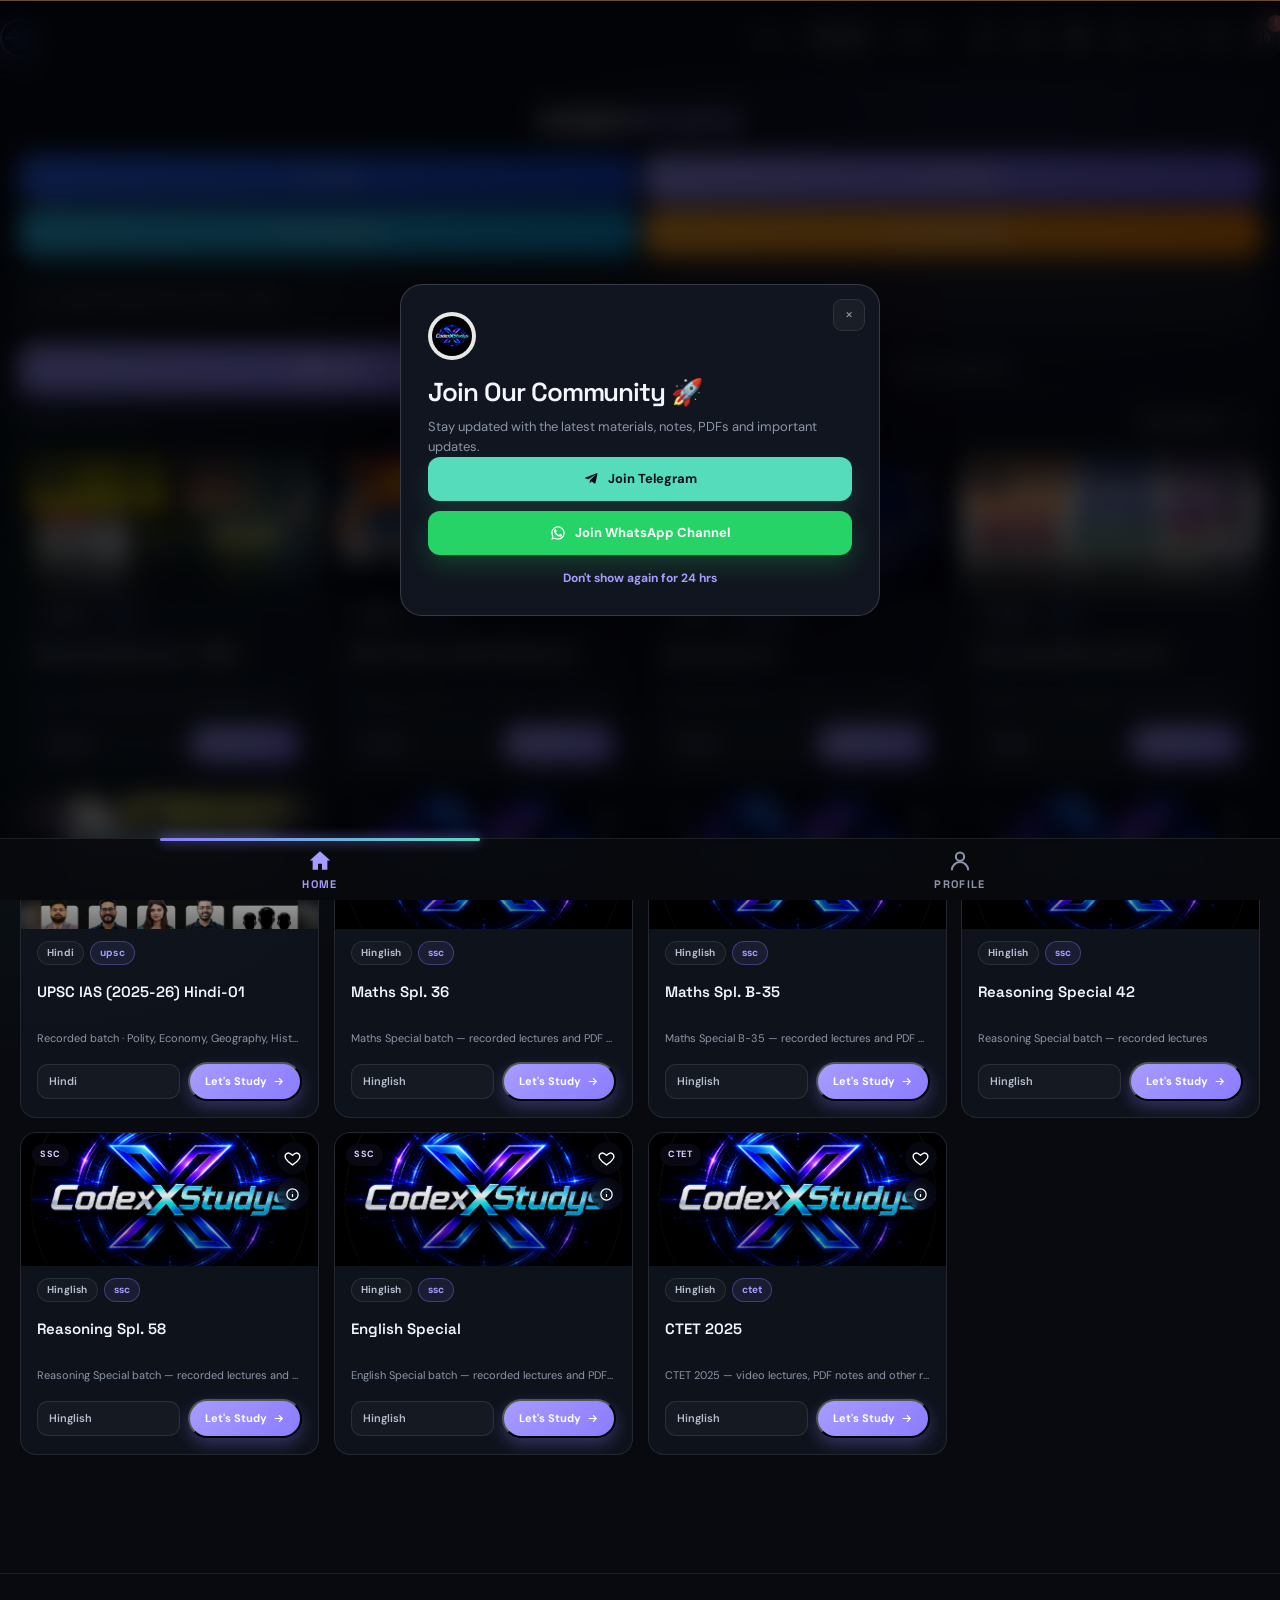
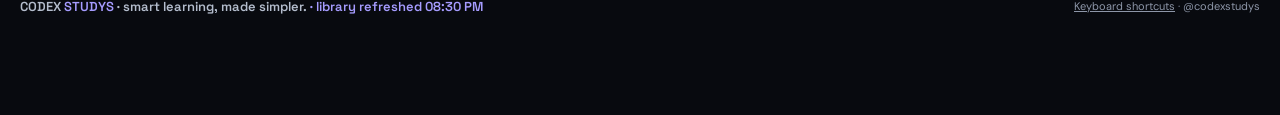
<file: index.html>
<!doctype html>
<html lang="en">
<head>
  <meta charset="utf-8">
  <meta name="viewport" content="width=device-width, initial-scale=1, maximum-scale=1, user-scalable=no">
  <meta name="theme-color" content="#090b10">
  <meta name="description" content="CODEX STUDYS is a smart learning platform for focused preparation, practice and progress.">
  <meta name="keywords" content="CODEX STUDYS, online learning, courses, notes, practice, exam preparation">
  <meta property="og:title" content="CODEX STUDYS — Smart Learning Platform">
  <meta property="og:description" content="Free SSC, Banking and UPSC batches with lectures and notes — all in one place.">
  <meta property="og:type" content="website">
  <meta property="og:image" content="https://files.catbox.moe/1phadr.png">
  <meta property="og:image:width" content="512">
  <meta property="og:image:height" content="512">
  <meta property="og:site_name" content="CODEX STUDYS">
  <meta name="twitter:card" content="summary_large_image">
  <meta name="twitter:title" content="CODEX STUDYS — Smart Learning Platform">
  <meta name="twitter:description" content="Free SSC, Banking and UPSC batches with lectures and notes — all in one place.">
  <meta name="twitter:image" content="https://files.catbox.moe/1phadr.png">
  <meta name="apple-mobile-web-app-capable" content="yes">
  <meta name="apple-mobile-web-app-status-bar-style" content="black-translucent">
  <meta name="apple-mobile-web-app-title" content="CODEX STUDYS">
  <link rel="icon" href="assets/mj-icon-192.png">
  <link rel="manifest" href="manifest.json">
  <link rel="apple-touch-icon" href="assets/mj-icon-192.png">
  <link rel="preconnect" href="https://fonts.googleapis.com">
  <link rel="preconnect" href="https://fonts.gstatic.com" crossorigin>
  <link href="https://fonts.googleapis.com/css2?family=DM+Sans:wght@400;500;600;700&family=Space+Grotesk:wght@400;500;600;700&display=swap" rel="stylesheet">
  <title>CODEX STUDYS — Smart Learning Platform</title>
  <script>try{if(sessionStorage.getItem("cx-loaded")==="1")document.documentElement.classList.add("skip-preloader");}catch(e){}</script>
<style>
    :root {
      --bg: #080a0f;
      --bg-raised: #0d1017;
      --panel: rgba(17, 21, 31, .82);
      --panel-solid: #11151f;
      --panel-soft: #151b27;
      --line: rgba(255, 255, 255, .09);
      --line-strong: rgba(255, 255, 255, .16);
      --text: #f4f6fb;
      --muted: #8d96a8;
      --muted-bright: #b4bdcd;
      --brand: #8b7cff;
      --brand-bright: #a69cff;
      --mint: #55ddbb;
      --orange: #ffb36b;
      --danger: #ff7585;
      --shadow: 0 24px 70px rgba(0, 0, 0, .32);
      --radius-lg: 24px;
      --radius-md: 16px;
      --radius-sm: 11px;
      --max: 1240px;
    }

    html[data-theme="light"] {
      --bg: #f4f5f9; --bg-raised: #ffffff; --panel: rgba(255,255,255,.86); --panel-solid: #ffffff; --panel-soft: #eef0f6;
      --line: rgba(20,22,35,.1); --line-strong: rgba(20,22,35,.18); --text: #14161f; --muted: #5b6072; --muted-bright: #383c4a;
      --brand: #6c5ce7; --brand-bright: #5b46e0; --mint: #12b899; --orange: #d9832a; --danger: #e0344f;
      --shadow: 0 24px 70px rgba(30,30,60,.14);
    }
    html[data-theme="sandalwood"] {
      --bg: #1c130c; --bg-raised: #241a10; --panel: rgba(43,31,20,.82); --panel-solid: #2b1f14; --panel-soft: #332417;
      --line: rgba(255,225,190,.1); --line-strong: rgba(255,225,190,.18); --text: #f6ead9; --muted: #b89a7c; --muted-bright: #d9c1a3;
      --brand: #cd8a4a; --brand-bright: #e6a75f; --mint: #b58a4f; --orange: #ff9d4d; --danger: #ff7c6b;
    }
    html[data-theme="forest-emerald"] {
      --bg: #06140f; --bg-raised: #0a1c15; --panel: rgba(12,32,24,.82); --panel-solid: #0e2318; --panel-soft: #122a1d;
      --line: rgba(180,255,220,.09); --line-strong: rgba(180,255,220,.17); --text: #eafff3; --muted: #83b39c; --muted-bright: #aed7c1;
      --brand: #2fbf7a; --brand-bright: #3fdd91; --mint: #55ddbb; --orange: #ffb36b; --danger: #ff7585;
    }
    html[data-theme="ocean-deep"] {
      --bg: #050e17; --bg-raised: #081521; --panel: rgba(11,26,40,.82); --panel-solid: #0c1e2e; --panel-soft: #102636;
      --line: rgba(170,225,255,.09); --line-strong: rgba(170,225,255,.17); --text: #eaf6ff; --muted: #7ea3bd; --muted-bright: #a9cbe0;
      --brand: #2196e0; --brand-bright: #4db4ff; --mint: #2fd3c7; --orange: #ffb36b; --danger: #ff7585;
    }
    html[data-theme="sakura-blossom"] {
      --bg: #fff3f6; --bg-raised: #ffffff; --panel: rgba(255,255,255,.88); --panel-solid: #ffffff; --panel-soft: #ffe4ec;
      --line: rgba(180,40,80,.1); --line-strong: rgba(180,40,80,.18); --text: #3c1420; --muted: #a26478; --muted-bright: #7a3a4c;
      --brand: #ec6f96; --brand-bright: #e14f7e; --mint: #16b39a; --orange: #e08a3c; --danger: #d9314f;
    }
    html[data-theme="dracula-midnight"] {
      --bg: #14121f; --bg-raised: #1b1830; --panel: rgba(38,33,64,.82); --panel-solid: #241f3d; --panel-soft: #2b2549;
      --line: rgba(220,200,255,.09); --line-strong: rgba(220,200,255,.17); --text: #f3ecff; --muted: #a08fc9; --muted-bright: #c6b7ea;
      --brand: #bd93f9; --brand-bright: #d6acff; --mint: #50fa7b; --orange: #ffb86c; --danger: #ff5555;
    }
    html[data-theme="lavender-mist"] {
      --bg: #f5f2fc; --bg-raised: #ffffff; --panel: rgba(255,255,255,.88); --panel-solid: #ffffff; --panel-soft: #ece5fb;
      --line: rgba(80,50,140,.1); --line-strong: rgba(80,50,140,.18); --text: #2c2140; --muted: #7a6a9c; --muted-bright: #4d3d70;
      --brand: #9b7be0; --brand-bright: #855fdb; --mint: #16b39a; --orange: #d9832a; --danger: #d9314f;
    }
    html[data-theme="cyberpunk-neon"] {
      --bg: #05020a; --bg-raised: #0a0512; --panel: rgba(20,8,32,.85); --panel-solid: #150a22; --panel-soft: #1c0e2c;
      --line: rgba(255,60,220,.16); --line-strong: rgba(255,60,220,.3); --text: #f2e9ff; --muted: #b48ad9; --muted-bright: #e2b8ff;
      --brand: #ff2ec4; --brand-bright: #ff5be0; --mint: #2af5ff; --orange: #ffb36b; --danger: #ff3860;
    }

    * { box-sizing: border-box; }
    html { scroll-behavior: smooth; }
    body {
      margin: 0;
      min-width: 320px;
      background:
        radial-gradient(circle at 78% 3%, rgba(139, 124, 255, .12), transparent 30rem),
        radial-gradient(circle at 4% 38%, rgba(85, 221, 187, .06), transparent 26rem),
        var(--bg);
      color: var(--text);
      font: 15px/1.55 "DM Sans", sans-serif;
      -webkit-font-smoothing: antialiased;
      transition: background-color .35s ease, color .35s ease;
    }
    ::selection { background: rgba(139,124,255,.35); color: var(--text); }
    ::-webkit-scrollbar { width: 8px; height: 8px; }
    ::-webkit-scrollbar-track { background: transparent; }
    ::-webkit-scrollbar-thumb { background: var(--line-strong); border-radius: 999px; }
    ::-webkit-scrollbar-thumb:hover { background: var(--brand-bright); }
    * { scrollbar-width: thin; scrollbar-color: var(--line-strong) transparent; }
    body.modal-open { overflow: hidden; }
    button, input { font: inherit; }
    button { color: inherit; }
    a { color: inherit; text-decoration: none; }
    img { max-width: 100%; display: block; }

    .shell { width: min(calc(100% - 40px), var(--max)); margin: 0 auto; }
    .topbar {
      position: sticky; top: 0; z-index: 30; height: 76px;
      display: flex; align-items: center;
      border-bottom: 1px solid var(--line);
      background: rgba(8, 10, 15, .76); background: color-mix(in srgb, var(--bg) 84%, transparent); backdrop-filter: blur(18px);
    }
    .nav-row { display: flex; justify-content: space-between; align-items: center; gap: 24px; width: 100%; }
    .brand { display: inline-flex; align-items: center; gap: 11px; font-family: "Space Grotesk", sans-serif; font-weight: 700; letter-spacing: -.03em; }
    .brand-mark {
      width: 38px; height: 38px; display: grid; place-items: center; border-radius: 50%;
      overflow: hidden; box-shadow: 0 8px 22px rgba(139,124,255,.27); border: 2px solid rgba(166,156,255,.5);
    }
    .brand-mark img { width: 100%; height: 100%; object-fit: cover; }
    .brand-copy { font-size: 17px; }
    body { padding-bottom: calc(66px + env(safe-area-inset-bottom, 0px)); }
    .back-to-top { bottom: 82px !important; }
    .site-title { margin: 0 0 18px; text-align: center; font-family: "Space Grotesk", sans-serif; font-size: 28px; font-weight: 700; letter-spacing: .04em; line-height: 1.1; }
    .site-title span { color: var(--brand-bright); }
    html, body { touch-action: pan-x pan-y; -webkit-text-size-adjust: 100%; text-size-adjust: 100%; }
    .brand-copy span { color: var(--brand-bright); }
    .nav-links { display: flex; align-items: center; gap: 4px; margin-left: auto; }
    .nav-link {
      padding: 8px 12px; border-radius: 9px; color: var(--muted-bright); font-size: 13px;
      transition: .2s ease;
    }
    .nav-link:hover, .nav-link.active { color: var(--text); background: rgba(255,255,255,.07); }
    .nav-actions { display: flex; align-items: center; gap: 8px; }
    .icon-btn, .menu-btn {
      position: relative; width: 38px; height: 38px; display: grid; place-items: center; padding: 0;
      border: 1px solid var(--line); border-radius: 11px; background: rgba(255,255,255,.035);
      cursor: pointer; transition: .2s ease;
    }
    .icon-badge { position: absolute; top: -5px; right: -5px; min-width: 17px; height: 17px; padding: 0 4px; display: grid; place-items: center; border-radius: 999px; background: var(--danger); color: #fff; font-size: 10px; font-weight: 800; line-height: 1; }
    #refreshBtn.spinning svg { animation: spin .8s linear infinite; }
    .icon-btn:hover, .menu-btn:hover { border-color: var(--line-strong); background: rgba(255,255,255,.09); transform: translateY(-1px); }
    .icon-btn:active, .menu-btn:active { transform: scale(.92); transition-duration: .1s; }
    .icon-btn svg, .menu-btn svg { width: 17px; height: 17px; }
    .menu-btn { display: none; }

    .btn {
      display: inline-flex; justify-content: center; align-items: center; gap: 9px;
      min-height: 44px; padding: 0 18px; border-radius: 12px; border: 1px solid transparent;
      font-weight: 700; font-size: 13px; cursor: pointer; transition: transform .2s, box-shadow .2s, background .2s;
    }
    .btn:hover { transform: translateY(-2px); }
    .btn:active { transform: translateY(0) scale(.96); transition-duration: .1s; }
    .btn-primary { color: #fff; background: linear-gradient(135deg, #9487ff, #6c5bed); box-shadow: 0 10px 24px rgba(109, 91, 237, .24); }
    .btn-primary:hover { box-shadow: 0 14px 30px rgba(109, 91, 237, .36); }
    .btn-quiet { color: var(--muted-bright); background: rgba(255,255,255,.045); border-color: var(--line); }
    .btn-quiet:hover { color: var(--text); background: rgba(255,255,255,.09); }
    .btn-telegram { color: #061017; background: var(--mint); box-shadow: 0 10px 24px rgba(85,221,187,.14); }
    .btn-telegram:hover { box-shadow: 0 14px 30px rgba(85,221,187,.22); }
    .btn-whatsapp { color: #fff; background: #25d366; box-shadow: 0 10px 24px rgba(37,211,102,.22); }
    .btn-whatsapp:hover { box-shadow: 0 14px 30px rgba(37,211,102,.32); }
    .btn svg { width: 16px; height: 16px; }

    .hero { padding: 76px 0 56px; position: relative; overflow: hidden; }
    .hero-grid { display: grid; grid-template-columns: minmax(0, 1.12fr) minmax(350px, .88fr); gap: 50px; align-items: center; }
    .eyebrow { display: inline-flex; align-items: center; gap: 8px; color: var(--brand-bright); font-size: 11px; font-weight: 700; letter-spacing: .13em; text-transform: uppercase; }
    .eyebrow::before { content: ""; width: 22px; height: 1px; background: var(--brand); }
    h1, h2, h3, p { margin: 0; }
    .hero h1 { max-width: 700px; margin: 17px 0 18px; font: 700 clamp(42px, 6vw, 80px)/.99 "Space Grotesk", sans-serif; letter-spacing: -.065em; }
    .hero h1 em { color: var(--brand-bright); font-style: normal; }
    .hero-copy { max-width: 520px; color: var(--muted); font-size: 17px; }
    .hero-actions { display: flex; flex-wrap: wrap; gap: 11px; margin-top: 29px; }
    .hero-note { display: flex; align-items: center; gap: 9px; margin-top: 24px; color: var(--muted); font-size: 12px; }
    .live-dot { width: 7px; height: 7px; border-radius: 50%; background: var(--mint); box-shadow: 0 0 0 5px rgba(85,221,187,.1); }
    .hero-visual { position: relative; min-height: 335px; }
    .orb { position: absolute; inset: 27px 5% auto auto; width: 245px; height: 245px; border-radius: 50%; background: radial-gradient(circle at 35% 30%, rgba(166,156,255,.8), rgba(112,96,237,.14) 46%, transparent 70%); filter: blur(1px); }
    .study-window {
      position: absolute; inset: 21px 0 0 auto; width: min(100%, 435px); padding: 20px;
      border: 1px solid var(--line-strong); border-radius: 25px; background: linear-gradient(145deg, rgba(26,31,45,.9), rgba(12,15,23,.82));
      box-shadow: var(--shadow); transform: rotate(2.5deg);
    }
    .window-head { display: flex; justify-content: space-between; align-items: center; padding-bottom: 18px; border-bottom: 1px solid var(--line); }
    .window-title { color: var(--muted-bright); font: 600 12px "Space Grotesk", sans-serif; }
    .window-dots { display: flex; gap: 5px; }
    .window-dots i { width: 6px; height: 6px; border-radius: 50%; background: #687286; }
    .focus-card { display: flex; gap: 14px; align-items: center; padding: 19px 0; }
    .focus-icon { width: 49px; height: 49px; display: grid; place-items: center; border-radius: 14px; color: #0c1012; background: var(--mint); font: 700 20px "Space Grotesk"; }
    .focus-card strong { display: block; font: 600 17px "Space Grotesk"; }
    .focus-card span { color: var(--muted); font-size: 11px; }
    .progress-label { display: flex; justify-content: space-between; color: var(--muted); font-size: 11px; }
    .progress-label b { color: var(--text); }
    .progress { height: 7px; margin: 9px 0 21px; overflow: hidden; border-radius: 999px; background: rgba(255,255,255,.08); }
    .progress i { display: block; height: 100%; border-radius: inherit; background: linear-gradient(90deg, var(--brand), var(--mint)); }
    .mini-list { display: grid; gap: 8px; }
    .mini-item { display: flex; justify-content: space-between; align-items: center; padding: 11px 12px; border-radius: 11px; background: rgba(255,255,255,.045); color: var(--muted-bright); font-size: 11px; }
    .mini-item b { color: var(--mint); font-size: 10px; }

    .stats { display: grid; grid-template-columns: repeat(4, 1fr); gap: 12px; padding: 18px; border: 1px solid var(--line); border-radius: 18px; background: rgba(255,255,255,.027); }
    .stat { padding: 8px 16px; border-right: 1px solid var(--line); }
    .stat:last-child { border: 0; }
    .stat-value { display: block; color: var(--text); font: 700 25px "Space Grotesk"; letter-spacing: -.04em; }
    .stat-label { display: block; margin-top: 2px; color: var(--muted); font-size: 11px; }

    .section { padding: 82px 0 10px; scroll-margin-top: 80px; }
    .section-head { display: flex; align-items: end; justify-content: space-between; gap: 20px; margin-bottom: 25px; }
    .section-kicker { color: var(--brand-bright); font-size: 11px; font-weight: 700; letter-spacing: .13em; text-transform: uppercase; }
    .section h2 { margin-top: 7px; font: 600 clamp(26px, 3vw, 36px)/1.1 "Space Grotesk"; letter-spacing: -.045em; }
    .section-subtitle { max-width: 450px; margin-top: 8px; color: var(--muted); font-size: 13px; }
    .text-link { display: inline-flex; align-items: center; gap: 7px; color: var(--brand-bright); font-size: 12px; font-weight: 700; white-space: nowrap; }
    .text-link:hover { color: var(--text); }
    .text-link svg { width: 14px; }
    .filter-row { display: flex; flex-wrap: wrap; gap: 8px; margin-bottom: 22px; }
    .filter { padding: 8px 13px; border: 1px solid var(--line); border-radius: 999px; color: var(--muted); background: transparent; cursor: pointer; font-size: 12px; transition: .2s; }
    .filter:hover, .filter.active { color: var(--text); border-color: rgba(166,156,255,.6); background: rgba(139,124,255,.13); }
    .filter:active { transform: scale(.95); }
    .filter-primary { flex: 1; min-width: 140px; padding: 14px 16px; border-radius: 13px; font-size: 13px; font-weight: 700; text-align: center; border-color: var(--line-strong); }
    .filter-primary.active { color: #fff; border-color: transparent; background: linear-gradient(140deg, var(--brand-bright), var(--brand)); box-shadow: 0 10px 22px rgba(139,124,255,.28); }

    .course-grid { display: grid; grid-template-columns: repeat(4, minmax(0, 1fr)); gap: 15px; }
    .course-grid.list-view { grid-template-columns: 1fr; gap: 10px; }
    .course-grid.list-view .course-card { display: grid; grid-template-columns: 116px 1fr; }
    .course-grid.list-view .course-thumb { height: 100%; min-height: 100px; }
    .course-grid.list-view .course-chips { grid-column: 2; }
    .course-grid.list-view .course-body { padding: 12px 14px; }
    .course-grid.list-view .course-description { display: none; }
    .course-grid.list-view .course-title { -webkit-line-clamp: 2; }
    .course-card { animation: card-in .38s cubic-bezier(.16,1,.3,1) both; }
    .course-card:nth-child(1) { animation-delay: .02s; } .course-card:nth-child(2) { animation-delay: .05s; }
    .course-card:nth-child(3) { animation-delay: .08s; } .course-card:nth-child(4) { animation-delay: .11s; }
    .course-card:nth-child(5) { animation-delay: .14s; } .course-card:nth-child(6) { animation-delay: .17s; }
    .course-card:nth-child(7) { animation-delay: .2s; } .course-card:nth-child(8) { animation-delay: .23s; }
    @keyframes card-in { from { opacity: 0; transform: translateY(14px) scale(.97); } to { opacity: 1; transform: none; } }
    @keyframes heart-pop { 0% { transform: scale(1); } 35% { transform: scale(1.35); } 60% { transform: scale(.9); } 100% { transform: scale(1); } }
    .fav-btn.pop svg { animation: heart-pop .45s cubic-bezier(.34,1.56,.64,1); }
    .sr-only { position: absolute; width: 1px; height: 1px; padding: 0; margin: -1px; overflow: hidden; clip: rect(0,0,0,0); white-space: nowrap; border: 0; }
    @media (prefers-reduced-motion: reduce), html[data-reduced-motion="true"] {
      *, *::before, *::after { animation-duration: .001ms !important; animation-iteration-count: 1 !important; transition-duration: .001ms !important; scroll-behavior: auto !important; }
    }
    html[data-contrast="high"] {
      --line: rgba(255,255,255,.35); --line-strong: rgba(255,255,255,.55); --muted: #c7cddb;
    }
    html[data-contrast="high"] .course-card, html[data-contrast="high"] .modal, html[data-contrast="high"] .filter, html[data-contrast="high"] .chip {
      border-width: 2px;
    }
    .course-card { min-width: 0; overflow: hidden; border: 1px solid var(--line); border-radius: var(--radius-md); background: var(--panel); transition: transform .3s cubic-bezier(.16,1,.3,1), border-color .3s, box-shadow .3s; cursor: pointer; }
    .course-card:hover { transform: translateY(-6px); border-color: rgba(166,156,255,.42); box-shadow: 0 20px 40px rgba(0,0,0,.25); }
    .course-card:active { transform: translateY(-2px) scale(.99); transition-duration: .1s; }
    .course-card:focus-visible { outline: 2px solid var(--brand-bright); outline-offset: 2px; }
    .course-thumb { position: relative; height: 133px; overflow: hidden; background: linear-gradient(135deg, #28234b, #152b31); }
    .course-thumb::after { content: ""; position: absolute; inset: 0; background: linear-gradient(180deg, transparent 35%, rgba(0,0,0,.57)); pointer-events: none; }
    .course-thumb img { width: 100%; height: 100%; object-fit: cover; opacity: 0; transition: opacity .4s ease, transform .35s cubic-bezier(.16,1,.3,1); }
    .course-thumb img.loaded { opacity: 1; }
    .course-card:hover .course-thumb img { transform: scale(1.07); }
    .thumb-fallback { position: absolute; inset: 0; display: grid; place-items: center; color: rgba(255,255,255,.74); font: 700 40px "Space Grotesk"; letter-spacing: -.1em; }
    .thumb-shimmer { background: linear-gradient(110deg, rgba(255,255,255,.04) 30%, rgba(255,255,255,.1) 45%, rgba(255,255,255,.04) 60%); background-size: 200% 100%; animation: thumbShimmer 1.6s linear infinite; }
    @keyframes thumbShimmer { to { background-position: -200% 0; } }
    .course-tag { position: absolute; z-index: 1; top: 11px; left: 11px; padding: 4px 8px; border-radius: 999px; color: #d8d3ff; background: rgba(13, 12, 28, .7); font-size: 9px; font-weight: 700; letter-spacing: .08em; text-transform: uppercase; backdrop-filter: blur(8px); }
    .course-tag-new { top: auto; bottom: 11px; left: 11px; color: #1c1206; background: linear-gradient(140deg, #ffd76a, #ff9f43); }
    .course-chips { display: flex; flex-wrap: wrap; gap: 6px; padding: 12px 16px 0; }
    .chip { padding: 3px 9px; border-radius: 999px; border: 1px solid var(--line); color: var(--muted-bright); background: rgba(255,255,255,.03); font-size: 10px; font-weight: 700; letter-spacing: .02em; transition: transform .2s ease; }
    .course-card:hover .chip-accent { transform: translateY(-1px); }
    .chip-accent { color: var(--brand-bright); border-color: rgba(139,124,255,.35); background: rgba(139,124,255,.1); }
    .fav-btn { position: absolute; z-index: 1; top: 9px; right: 9px; width: 32px; height: 32px; display: grid; place-items: center; border: 0; border-radius: 50%; color: #fff; background: rgba(13,12,28,.55); backdrop-filter: blur(8px); cursor: pointer; transition: .2s ease; }
    .fav-btn:hover { background: rgba(13,12,28,.8); transform: scale(1.08); }
    .fav-btn:active { transform: scale(.9); transition-duration: .1s; }
    .fav-btn svg { width: 17px; height: 17px; }
    .fav-btn.active { color: #ff5d7a; background: rgba(13,12,28,.75); }
    .course-body { padding: 16px; }
    .course-title { display: -webkit-box; overflow: hidden; min-height: 42px; color: var(--text); font: 600 15px/1.4 "Space Grotesk"; -webkit-line-clamp: 2; -webkit-box-orient: vertical; }
    .course-description { overflow: hidden; margin-top: 7px; color: var(--muted); font-size: 11px; text-overflow: ellipsis; white-space: nowrap; }
    .course-meta { display: flex; align-items: center; justify-content: space-between; gap: 8px; margin-top: 15px; color: var(--muted); font-size: 10px; }
    .course-meta span { flex: 1; overflow: hidden; padding: 8px 11px; border: 1px solid var(--line); border-radius: 11px; background: rgba(255,255,255,.03); color: var(--muted-bright); font-size: 11px; font-weight: 600; text-overflow: ellipsis; white-space: nowrap; }
    .course-cta { display: flex; align-items: center; gap: 5px; padding: 9px 15px; border-radius: 999px; color: #fff; background: linear-gradient(135deg, var(--brand-bright), var(--brand)); font-size: 11px; font-weight: 700; box-shadow: 0 6px 16px rgba(139,124,255,.3); flex-shrink: 0; }
    .course-cta svg { transition: transform .25s cubic-bezier(.34,1.56,.64,1); }
    .course-card:hover .course-cta { box-shadow: 0 8px 20px rgba(139,124,255,.42); }
    .course-card:hover .course-cta svg { transform: translateX(3px); }
    .course-cta svg { width: 13px; }
    .empty { grid-column: 1/-1; padding: 45px; border: 1px dashed var(--line-strong); border-radius: var(--radius-md); color: var(--muted); text-align: center; }
    .results-note-row { display: flex; align-items: center; justify-content: space-between; gap: 10px; margin: -9px 0 19px; flex-wrap: wrap; }
    .results-note { margin: 0; color: var(--muted); font-size: 11px; }
    .sort-select { padding: 7px 10px; border: 1px solid var(--line); border-radius: 9px; background: rgba(255,255,255,.03); color: var(--muted-bright); font-size: 11px; font-weight: 600; cursor: pointer; }
    .sort-select:focus { outline: none; border-color: var(--brand-bright); }
    .clear-filters-btn { padding: 6px 10px; border: 1px solid rgba(255,117,133,.35); border-radius: 9px; background: rgba(255,117,133,.1); color: var(--danger); font-size: 11px; font-weight: 700; cursor: pointer; }
    .copy-link-btn { border-color: var(--line-strong); background: rgba(255,255,255,.03); color: var(--muted-bright); }
    .copy-link-btn:hover { color: var(--text); border-color: var(--brand-bright); }
    .view-toggle { display: flex; gap: 3px; padding: 3px; border: 1px solid var(--line); border-radius: 10px; background: rgba(255,255,255,.03); }
    .view-toggle-btn { width: 28px; height: 26px; display: grid; place-items: center; border: 0; border-radius: 7px; background: transparent; color: var(--muted); cursor: pointer; }
    .view-toggle-btn.active { color: #fff; background: var(--brand); }
    .view-toggle-btn svg { width: 14px; height: 14px; }

    .feature-grid { display: grid; grid-template-columns: repeat(3, 1fr); gap: 15px; }
    .feature-card { position: relative; min-height: 192px; padding: 22px; overflow: hidden; border: 1px solid var(--line); border-radius: var(--radius-md); background: linear-gradient(145deg, rgba(20,26,38,.95), rgba(12,15,22,.9)); }
    .feature-card::after { content: ""; position: absolute; width: 130px; height: 130px; right: -50px; bottom: -55px; border-radius: 50%; background: rgba(139,124,255,.12); }
    .feature-icon { width: 40px; height: 40px; display: grid; place-items: center; margin-bottom: 22px; border-radius: 12px; color: var(--brand-bright); background: rgba(139,124,255,.13); }
    .feature-icon svg { width: 19px; }
    .feature-card h3 { font: 600 17px "Space Grotesk"; }
    .feature-card p { margin-top: 7px; color: var(--muted); font-size: 12px; }

    .telegram-banner { display: flex; justify-content: space-between; align-items: center; gap: 25px; margin-top: 82px; padding: 24px 28px; overflow: hidden; border: 1px solid rgba(85,221,187,.22); border-radius: 20px; background: linear-gradient(100deg, rgba(32,81,78,.32), rgba(17,27,37,.8)); }
    .telegram-copy { display: flex; align-items: center; gap: 15px; }
    .telegram-logo { width: 48px; height: 48px; padding: 4px; border-radius: 50%; background: rgba(255,255,255,.9); object-fit: cover; }
    .telegram-copy h3 { font: 600 18px "Space Grotesk"; }
    .telegram-copy p { margin-top: 3px; color: var(--muted); font-size: 12px; }

    footer { margin-top: 86px; padding: 24px 0 34px; border-top: 1px solid var(--line); color: var(--muted); font-size: 11px; }
    .footer-row { display: flex; justify-content: space-between; gap: 18px; }
    .footer-brand { color: var(--muted-bright); font: 600 13px "Space Grotesk"; }
    .footer-brand span { color: var(--brand-bright); }

    .overlay { position: fixed; z-index: 60; inset: 0; display: none; align-items: center; justify-content: center; padding: 20px; background: rgba(1,2,5,.74); backdrop-filter: blur(12px); }
    .overlay.visible { display: flex; animation: fade-in .2s ease; }
    .modal { position: relative; width: min(100%, 480px); max-height: 88vh; overflow-y: auto; padding: 27px; border: 1px solid var(--line-strong); border-radius: 22px; background: var(--panel-solid); box-shadow: var(--shadow); animation: modal-in .27s ease; color: var(--text); }
    .close-btn { position: absolute; top: 14px; right: 14px; width: 32px; height: 32px; border: 1px solid var(--line); border-radius: 9px; color: var(--muted); background: rgba(255,255,255,.04); cursor: pointer; }
    .close-btn:hover { color: var(--text); background: rgba(255,255,255,.1); }
    .modal h2 { margin: 15px 0 8px; font: 600 26px "Space Grotesk"; letter-spacing: -.04em; }
    .modal p { color: var(--muted); font-size: 13px; }
    .modal-list { display: grid; gap: 10px; margin: 20px 0 24px; padding: 0; list-style: none; color: var(--muted-bright); font-size: 12px; }
    .ios-install-steps { display: grid; gap: 10px; margin: 18px 0 0; padding-left: 20px; color: var(--muted-bright); font-size: 13px; }
    .ios-install-steps li { padding-left: 4px; }
    .ios-install-steps strong { color: var(--text); }
    .ios-install-steps svg { width: 15px; height: 15px; vertical-align: -3px; margin: 0 1px; }
    .modal-list li { display: flex; align-items: center; gap: 9px; }
    .modal-list li::before { content: "✓"; display: grid; place-items: center; width: 18px; height: 18px; border-radius: 50%; color: #0d2623; background: var(--mint); font-weight: 800; }
    .modal-actions { display: flex; flex-direction: column; gap: 10px; }
    .modal-actions .btn { flex: 1; width: 100%; }
    .search-modal { width: min(100%, 620px); padding: 18px; }
    .theme-modal { width: min(100%, 560px); }
    .theme-grid { display: grid; grid-template-columns: repeat(2, minmax(0, 1fr)); gap: 10px; margin-top: 18px; }
    .theme-option { position: relative; display: flex; flex-direction: column; align-items: flex-start; gap: 10px; padding: 14px; border: 1px solid var(--line); border-radius: 14px; background: rgba(255,255,255,.03); color: var(--text); font-size: 13px; font-weight: 600; cursor: pointer; transition: .2s ease; text-align: left; }
    .theme-option:hover { border-color: var(--line-strong); background: rgba(255,255,255,.06); transform: translateY(-1px); }
    .theme-option:active { transform: scale(.97); transition-duration: .1s; }
    .theme-option.active { border-color: var(--brand-bright); background: rgba(139,124,255,.1); }
    .theme-option.active::after { content: "✓"; position: absolute; top: 10px; right: 10px; width: 20px; height: 20px; display: grid; place-items: center; border-radius: 50%; background: var(--brand-bright); color: #fff; font-size: 11px; font-weight: 800; }
    .theme-swatch { width: 42px; height: 42px; display: grid; place-items: center; border-radius: 12px; font-size: 19px; }
    #fxCanvas { position: fixed; inset: 0; z-index: -1; pointer-events: none; }
    .effects-modal { width: min(100%, 560px); }
    .effects-grid { display: grid; grid-template-columns: repeat(2, minmax(0, 1fr)); gap: 10px; margin: 16px 0 4px; }
    .effect-option { position: relative; display: flex; align-items: center; gap: 10px; padding: 12px 14px; border: 1px solid var(--line); border-radius: 14px; background: rgba(255,255,255,.03); color: var(--text); font-size: 13px; font-weight: 600; cursor: pointer; transition: .2s ease; text-align: left; }
    .effect-option:hover { border-color: var(--line-strong); background: rgba(255,255,255,.06); transform: translateY(-1px); }
    .effect-option:active { transform: scale(.97); transition-duration: .1s; }
    .effect-option.active { border-color: var(--brand-bright); background: rgba(139,124,255,.1); }
    .effect-option.active::after { content: "✓"; position: absolute; top: 8px; right: 10px; width: 18px; height: 18px; display: grid; place-items: center; border-radius: 50%; background: var(--brand-bright); color: #fff; font-size: 10px; font-weight: 800; }
    .effect-emoji { font-size: 19px; line-height: 1; }
    .intensity-block { margin-top: 18px; padding-top: 16px; border-top: 1px solid var(--line); }
    .intensity-block > span { display: block; margin-bottom: 10px; font-size: 13px; font-weight: 600; color: var(--text); }
    .intensity-row input[type="range"] { width: 100%; accent-color: var(--brand); }
    .intensity-labels { display: flex; justify-content: space-between; margin-top: 4px; font-size: 11px; color: var(--muted); }
    .net-stats { display: grid; gap: 9px; margin-top: 16px; }
    .net-status-dot { display: inline-block; width: 8px; height: 8px; border-radius: 50%; background: var(--mint); margin-right: 6px; box-shadow: 0 0 0 3px rgba(85,221,187,.18); }
    .net-status-dot.offline { background: var(--danger); box-shadow: 0 0 0 3px rgba(255,117,133,.18); }
    .prefs-section { margin-top: 20px; padding-top: 18px; border-top: 1px solid var(--line); }
    .prefs-row { display: flex; align-items: center; justify-content: space-between; padding: 9px 0; font-size: 13px; font-weight: 600; color: var(--text); }
    .pref-toggle { position: relative; width: 40px; height: 23px; border: 1px solid var(--line-strong); border-radius: 999px; background: rgba(255,255,255,.05); cursor: pointer; padding: 0; }
    .pref-toggle-knob { position: absolute; top: 2px; left: 2px; width: 17px; height: 17px; border-radius: 50%; background: var(--muted-bright); transition: .2s ease; }
    .pref-toggle[aria-checked="true"] { background: var(--brand); border-color: var(--brand); }
    .pref-toggle[aria-checked="true"] .pref-toggle-knob { left: 19px; background: #fff; }
    .prefs-actions { display: flex; flex-wrap: wrap; gap: 14px; margin-top: 12px; }
    .text-link-danger { color: var(--danger); }
    .text-link { background: none; border: 0; cursor: pointer; padding: 0; }
    .announce-modal { padding: 0; overflow: hidden; }
    .announce-head { position: relative; display: flex; align-items: center; gap: 12px; padding: 20px 52px 20px 20px; background: linear-gradient(135deg, var(--brand), var(--brand-bright)); color: #fff; }
    .announce-avatar { width: 44px; height: 44px; border-radius: 50%; object-fit: cover; border: 2px solid rgba(255,255,255,.55); flex-shrink: 0; }
    .announce-name { display: flex; align-items: center; gap: 6px; font: 700 16px "Space Grotesk"; }
    .verified-badge { width: 18px; height: 18px; flex-shrink: 0; }
    .announce-sub { font-size: 12px; opacity: .82; margin-top: 2px; }
    .announce-head .close-btn { top: 15px; right: 15px; color: #fff; border-color: rgba(255,255,255,.4); background: rgba(255,255,255,.16); }
    .announce-head .close-btn:hover { background: rgba(255,255,255,.28); }
    .announce-body { padding: 30px 24px 26px; }
    .announce-empty { text-align: center; }
    .announce-empty-icon { width: 46px; height: 46px; color: var(--muted); margin-bottom: 14px; }
    .announce-empty h3 { margin: 0 0 8px; font: 600 20px "Space Grotesk"; letter-spacing: -.03em; }
    .announce-empty p { margin: 0 0 22px; color: var(--muted); font-size: 13px; }
    .announce-empty .modal-actions { max-width: 320px; margin: 0 auto; }
    .link-grid { display: grid; grid-template-columns: repeat(2, minmax(0, 1fr)); gap: 10px; }
    .link-btn { display: flex; align-items: center; justify-content: center; gap: 8px; padding: 13px 10px; border-radius: 13px; border: 0; color: #fff; font-size: 12px; font-weight: 700; text-align: center; cursor: pointer; transition: transform .2s ease, box-shadow .2s ease; }
    .link-btn:hover { transform: translateY(-2px); }
    .link-btn:active { transform: scale(.96); transition-duration: .1s; }
    .link-btn svg { width: 16px; height: 16px; flex-shrink: 0; }
    .link-btn-blue { background: linear-gradient(135deg, #3b7cf6, #2255d9); box-shadow: 0 8px 18px rgba(34,85,217,.38); }
    .link-btn-green { background: linear-gradient(135deg, #21b85c, #158c45); box-shadow: 0 8px 18px rgba(21,140,69,.38); }
    .link-btn-orange { background: linear-gradient(135deg, #ffa733, #ee8a12); box-shadow: 0 8px 18px rgba(238,138,18,.38); }
    .quick-actions { display: grid; grid-template-columns: repeat(2, minmax(0, 1fr)); gap: 9px; margin-bottom: 16px; }
    .quick-action { display: flex; align-items: center; justify-content: center; gap: 8px; padding: 12px 10px; border: 1px solid var(--line-strong); border-radius: 13px; background: rgba(255,255,255,.03); color: var(--text); font-size: 12.5px; font-weight: 700; transition: .2s ease; }
    .quick-action:hover { transform: translateY(-2px); border-color: var(--brand-bright); }
    .quick-action svg { width: 16px; height: 16px; flex-shrink: 0; }
    .qa-home { background: linear-gradient(135deg, #2f6bff, #1747d6); color: #fff; border-color: transparent; box-shadow: 0 10px 22px rgba(35,88,230,.3); }
    .qa-install { background: linear-gradient(135deg, #a69cff, #6c5ce7); color: #fff; border-color: transparent; box-shadow: 0 10px 22px rgba(139,124,255,.3); }
    .qa-telegram { background: linear-gradient(135deg, #35c1f1, #0f9ad6); color: #fff; border-color: transparent; box-shadow: 0 10px 22px rgba(20,150,210,.28); }
    .qa-whatsapp { background: linear-gradient(135deg, #ffa726, #f57c00); color: #fff; border-color: transparent; box-shadow: 0 10px 22px rgba(245,140,20,.28); }
    .qa-home:hover, .qa-install:hover, .qa-telegram:hover, .qa-whatsapp:hover { border-color: transparent; filter: brightness(1.06); }

    /* Stats strip */
    .stats-strip { display: grid; grid-template-columns: repeat(4, minmax(0, 1fr)); gap: 9px; margin-bottom: 18px; }
    .stat-chip { padding: 12px 14px; border: 1px solid var(--line); border-radius: var(--radius-md); background: var(--panel); text-align: center; }
    .stat-chip-value { display: block; color: var(--text); font: 700 20px "Space Grotesk"; letter-spacing: -.03em; }
    .stat-chip-label { display: block; margin-top: 2px; color: var(--muted); font-size: 10px; font-weight: 700; letter-spacing: .06em; text-transform: uppercase; }
    @media (max-width: 560px) { .stats-strip { grid-template-columns: repeat(2, minmax(0, 1fr)); } }

    /* Skeleton loading */
    .skeleton-card { overflow: hidden; border: 1px solid var(--line); border-radius: var(--radius-md); background: var(--panel); }
    .skeleton-thumb { height: 133px; background: linear-gradient(100deg, var(--panel-soft) 40%, var(--panel-solid) 50%, var(--panel-soft) 60%); background-size: 200% 100%; animation: shimmer 1.3s linear infinite; }
    .skeleton-body { padding: 16px; display: grid; gap: 9px; }
    .skeleton-line { height: 11px; border-radius: 6px; background: linear-gradient(100deg, var(--panel-soft) 40%, var(--panel-solid) 50%, var(--panel-soft) 60%); background-size: 200% 100%; animation: shimmer 1.3s linear infinite; }
    @keyframes shimmer { from { background-position: 150% 0; } to { background-position: -50% 0; } }

    /* Card quick-view button */
    .info-btn { position: absolute; z-index: 1; top: 45px; right: 9px; width: 32px; height: 32px; display: grid; place-items: center; border: 0; border-radius: 50%; color: #fff; background: rgba(13,12,28,.55); backdrop-filter: blur(8px); cursor: pointer; transition: .2s ease; }
    .info-btn:hover { background: rgba(13,12,28,.8); transform: scale(1.08); }
    .info-btn:active { transform: scale(.9); transition-duration: .1s; }
    .info-btn svg { width: 15px; height: 15px; }

    /* Surprise + back-to-top */
    .surprise-btn { display: inline-flex; align-items: center; gap: 7px; margin: 0 0 14px; padding: 9px 15px; border: 1px dashed var(--line-strong); border-radius: 999px; background: rgba(139,124,255,.07); color: var(--brand-bright); font-size: 12px; font-weight: 700; cursor: pointer; transition: .2s ease; }
    .surprise-btn:hover { border-color: var(--brand-bright); background: rgba(139,124,255,.14); transform: translateY(-1px); }
    .surprise-btn:active { transform: scale(.95); transition-duration: .1s; }
    .back-to-top { position: fixed; z-index: 40; right: 18px; bottom: 18px; width: 42px; height: 42px; display: grid; place-items: center; border: 1px solid var(--line-strong); border-radius: 12px; color: var(--text); background: var(--panel-solid); box-shadow: var(--shadow); cursor: pointer; opacity: 0; visibility: hidden; transform: translateY(10px); transition: .25s ease; }
    .back-to-top.visible { opacity: 1; visibility: visible; transform: none; }
    .back-to-top:hover { border-color: var(--brand-bright); }
    .back-to-top svg { width: 17px; height: 17px; }
    .kbd-hint { padding: 2px 7px; border: 1px solid var(--line-strong); border-radius: 6px; color: var(--muted); font-size: 10px; font-weight: 700; flex-shrink: 0; }

    /* Recently watched */
    .recent-section { margin-bottom: 18px; }
    .recent-head { display: flex; align-items: center; justify-content: space-between; gap: 10px; margin-bottom: 10px; }
    .recent-head h2 { color: var(--text); font: 700 15px/1.2 "Space Grotesk"; }
    .recent-clear { padding: 5px 11px; border: 1px solid var(--line-strong); border-radius: 999px; background: transparent; color: var(--muted-bright); font-size: 11px; font-weight: 700; }
    .recent-row { display: flex; gap: 10px; overflow-x: auto; padding-bottom: 4px; scrollbar-width: none; }
    .recent-row::-webkit-scrollbar { display: none; }
    .recent-item { flex: 0 0 152px; border: 1px solid var(--line); border-radius: var(--radius-md); background: var(--panel-solid); overflow: hidden; text-align: left; }
    .recent-item:hover { border-color: var(--brand-bright); transform: translateY(-2px); transition: .2s ease; }
    .recent-thumb { display: block; width: 100%; height: 84px; object-fit: cover; background: var(--panel-soft); }
    .recent-info { padding: 9px 10px 11px; }
    .recent-name { display: -webkit-box; overflow: hidden; color: var(--text); font: 600 12px/1.35 "Space Grotesk"; -webkit-line-clamp: 2; -webkit-box-orient: vertical; }
    .recent-sub { margin-top: 4px; overflow: hidden; color: var(--muted); font-size: 10px; text-overflow: ellipsis; white-space: nowrap; }

    .search-box { display: flex; align-items: center; gap: 10px; padding: 4px 6px 4px 13px; border: 1px solid var(--line-strong); border-radius: 12px; background: rgba(255,255,255,.045); }
    .search-box svg { width: 17px; color: var(--muted); }
    .search-box input { flex: 1; min-width: 0; padding: 11px 0; outline: 0; border: 0; color: var(--text); background: transparent; }
    .search-box input::placeholder { color: var(--muted); }
    .search-results { display: grid; gap: 7px; max-height: 52vh; margin-top: 13px; overflow: auto; }
    .search-result { display: flex; align-items: center; gap: 12px; padding: 10px; border: 1px solid transparent; border-radius: 11px; cursor: pointer; }
    .search-new-badge { flex-shrink: 0; padding: 3px 9px; border-radius: 999px; background: linear-gradient(135deg, #34d17b, #1ea85e); color: #fff; font-size: 9px; font-weight: 800; text-transform: uppercase; letter-spacing: .04em; }
    .search-result mark { background: rgba(139,124,255,.35); color: var(--text); border-radius: 3px; padding: 0 1px; }
    .search-result:hover { border-color: var(--line); background: rgba(255,255,255,.05); }
    .search-result-thumb { width: 47px; height: 38px; display: grid; place-items: center; overflow: hidden; border-radius: 8px; color: var(--brand-bright); background: #252145; font: 700 14px "Space Grotesk"; flex-shrink: 0; }
    .search-result-thumb svg { width: 20px; height: 20px; }
    .search-result > div:nth-child(2) { flex: 1; min-width: 0; }
    .search-result-thumb img { width: 100%; height: 100%; object-fit: cover; }
    .search-result strong { display: block; overflow: hidden; color: var(--text); font: 600 12px "Space Grotesk"; text-overflow: ellipsis; white-space: nowrap; }
    .search-result small { color: var(--muted); font-size: 10px; }
    .search-hint { padding: 24px 8px; color: var(--muted); text-align: center; font-size: 12px; }
    .search-history-row { display: flex; flex-wrap: wrap; gap: 7px; margin: 0 0 16px; }
    .search-history-chip { padding: 6px 12px; border: 1px solid var(--line); border-radius: 999px; background: rgba(255,255,255,.03); color: var(--muted-bright); font-size: 11px; font-weight: 600; cursor: pointer; }
    .search-history-chip:hover { border-color: var(--line-strong); color: var(--text); }
    #globalPreloader { position: fixed; z-index: 100; inset: 0; display: grid; place-items: center; background: var(--bg); transition: opacity .35s, visibility .35s; }
    .skip-preloader #globalPreloader { display: none !important; }
    #globalPreloader.hidden { opacity: 0; visibility: hidden; pointer-events: none; }
    .preloader-brand { display: flex; flex-direction: column; align-items: center; gap: 18px; }
    .preloader-brand img { width: 52px; height: 52px; border-radius: 15px; animation: preloader-pulse 1.6s ease-in-out infinite; }
    @keyframes preloader-pulse { 0%, 100% { transform: scale(1); opacity: 1; } 50% { transform: scale(1.08); opacity: .78; } }
    .offline-banner { position: fixed; z-index: 90; top: 0; left: 0; right: 0; padding: 9px 16px; text-align: center; font-size: 12px; font-weight: 700; color: #2b1a06; background: var(--orange); transform: translateY(-100%); transition: transform .25s ease; }
    .offline-banner.visible { transform: translateY(0); }
    .loader { width: 35px; height: 35px; border: 3px solid rgba(255,255,255,.11); border-top-color: var(--brand-bright); border-radius: 50%; animation: spin .8s linear infinite; }
    .toast { position: fixed; z-index: 90; right: 20px; bottom: 20px; max-width: calc(100% - 40px); padding: 12px 15px; border: 1px solid var(--line-strong); border-radius: 11px; color: var(--text); background: #171d29; box-shadow: var(--shadow); animation: toast-in .25s ease; font-size: 12px; }

    @keyframes spin { to { transform: rotate(360deg); } }
    @keyframes fade-in { from { opacity: 0; } to { opacity: 1; } }
    @keyframes modal-in { from { opacity: 0; transform: translateY(12px) scale(.98); } to { opacity: 1; transform: translateY(0) scale(1); } }
    @keyframes toast-in { from { opacity: 0; transform: translateY(10px); } to { opacity: 1; transform: translateY(0); } }
    @media (max-width: 1000px) {
      .hero-grid { grid-template-columns: 1fr; gap: 25px; }
      .hero-visual { min-height: 320px; width: min(100%, 500px); margin: 0 auto; }
      .course-grid { grid-template-columns: repeat(3, minmax(0, 1fr)); }
    }
    @media (max-width: 760px) {
      .shell { width: min(calc(100% - 28px), var(--max)); }
      .topbar { height: 68px; }
      .nav-links { position: absolute; top: 67px; left: 14px; right: 14px; display: none; flex-direction: column; align-items: stretch; padding: 9px; border: 1px solid var(--line-strong); border-radius: 14px; background: rgba(17,21,31,.97); box-shadow: var(--shadow); }
      .nav-links.open { display: flex; }
      .nav-link { padding: 12px 13px; }
      .menu-btn { display: grid; }
      .hero { padding: 52px 0 35px; }
      .hero h1 { font-size: clamp(42px, 14vw, 64px); }
      .hero-copy { font-size: 15px; }
      .hero-visual { min-height: 285px; }
      .study-window { padding: 16px; transform: rotate(1.5deg); }
      .orb { width: 190px; height: 190px; }
      .stats { grid-template-columns: repeat(2, 1fr); padding: 10px; }
      .stat { padding: 11px 10px; border-right: 0; }
      .stat:nth-child(-n+2) { border-bottom: 1px solid var(--line); }
      .section { padding-top: 62px; }
      .section-head { align-items: start; flex-direction: column; gap: 10px; }
      .course-grid { grid-template-columns: 1fr; gap: 16px; }
      .course-grid.list-view .course-card { display: block; }
      .course-grid.list-view .course-thumb { height: 220px; min-height: 0; }
      .course-grid.list-view .course-chips { padding: 12px 16px 0; }
      .course-grid.list-view .course-body { padding: 16px; }
      .course-grid.list-view .course-title { -webkit-line-clamp: 3; }
      .course-grid.list-view .course-description { display: -webkit-box; -webkit-line-clamp: 2; -webkit-box-orient: vertical; white-space: normal; }
      .course-thumb { height: 220px; }
      .course-body { padding: 16px; }
      .course-title { min-height: 0; font-size: 16px; -webkit-line-clamp: 3; }
      .course-description { display: -webkit-box; -webkit-line-clamp: 2; -webkit-box-orient: vertical; white-space: normal; }
      .course-meta { margin-top: 14px; }
      .feature-grid { grid-template-columns: 1fr; }
      .feature-card { min-height: 0; }
      .telegram-banner { align-items: start; flex-direction: column; padding: 20px; }
      .telegram-banner .btn { width: 100%; }
      footer { margin-top: 60px; }
      .footer-row { flex-direction: column; }
    }
    @media (max-width: 430px) {
      .brand-copy { display: none; }
      .nav-actions { gap: 6px; }
      .icon-btn, .menu-btn { width: 34px; height: 34px; min-height: 34px; }
      .icon-btn svg, .menu-btn svg { width: 15px; height: 15px; }
      .course-thumb { height: 190px; }
    }

    /* Reading progress bar */
    .scroll-progress { position: fixed; z-index: 95; top: 0; left: 0; height: 3px; width: 0; background: linear-gradient(90deg, var(--brand), var(--mint)); transition: width .1s linear; }
    /* Quick view modal */
    .detail-hero { width: 100%; aspect-ratio: 16/9; object-fit: cover; border-radius: 14px; border: 1px solid var(--line); background: var(--panel-soft); margin-bottom: 14px; }
    .detail-title { margin: 0 0 4px; font: 600 19px/1.3 "Space Grotesk", sans-serif; }
    .detail-sub { margin: 0 0 12px; color: var(--muted); font-size: 13px; }
    .detail-facts { display: grid; gap: 8px; margin-bottom: 14px; }
    .detail-fact { display: flex; justify-content: space-between; gap: 12px; padding: 9px 12px; border: 1px solid var(--line); border-radius: 11px; background: rgba(255,255,255,.035); font-size: 13px; }
    .detail-fact span:first-child { color: var(--muted); }
    .note-label { display: block; margin-bottom: 6px; color: var(--muted); font-size: 12px; }
    .note-input { width: 100%; min-height: 74px; resize: vertical; padding: 10px 12px; border: 1px solid var(--line); border-radius: 11px; color: var(--text); background: rgba(255,255,255,.035); font-size: 13px; }
    .note-input:focus { outline: none; border-color: var(--brand); }
    .note-badge { position: absolute; z-index: 1; top: 9px; left: 9px; padding: 3px 8px; border-radius: 999px; background: rgba(13,12,28,.62); color: #fff; font-size: 10px; backdrop-filter: blur(6px); }
    /* Shortcuts */
    .shortcut-row { display: flex; align-items: center; justify-content: space-between; gap: 12px; padding: 9px 0; border-bottom: 1px dashed var(--line); font-size: 13px; }
    .shortcut-row:last-child { border-bottom: 0; }
    .shortcut-row kbd { padding: 3px 8px; border: 1px solid var(--line-strong); border-radius: 7px; background: rgba(255,255,255,.05); font-size: 11px; font-family: inherit; }
    .footer-link-btn { border: 0; background: none; color: inherit; cursor: pointer; text-decoration: underline; padding: 0; }
  </style>
</head>
<body>
  <div id="globalPreloader" aria-label="Loading CODEX STUDYS">
    <div class="preloader-brand">
      <img src="assets/icon-192.png" referrerpolicy="no-referrer" alt="" onerror="this.remove()">
      <div class="loader"></div>
    </div>
  </div>
  <div id="offlineBanner" class="offline-banner">You're offline — showing what's already loaded.</div>

  <header class="topbar">
    <div class="shell nav-row">
      <a class="brand" href="#home" aria-label="CODEX STUDYS home">
        <span class="brand-mark" id="brandMark"><img src="assets/icon-192.png" referrerpolicy="no-referrer" alt="CODEX STUDYS" onerror="this.remove(); document.getElementById('brandMark').textContent='CØ'; document.getElementById('brandMark').style.cssText='display:grid;place-items:center;background:linear-gradient(140deg,#a69cff,#7060ed);color:#fff;font:700 15px \'Space Grotesk\';letter-spacing:-.08em;'"></span>
      </a>
      <nav class="nav-links" id="navLinks" aria-label="Primary navigation">
        <a class="nav-link active" href="#home">Home</a>
        <a class="nav-link" href="#courses">Courses</a>
      </nav>
      <div class="nav-actions">
        <button class="icon-btn" id="searchBtn" aria-label="Search courses">
          <svg viewBox="0 0 24 24" fill="none" stroke="currentColor" stroke-width="1.8"><circle cx="11" cy="11" r="6.5"/><path d="m16 16 4.5 4.5"/></svg>
        </button>
        <button class="icon-btn" id="refreshBtn" aria-label="Refresh course library">
          <svg viewBox="0 0 24 24" fill="none" stroke="currentColor" stroke-width="1.8"><path d="M20 11A8 8 0 0 0 6.5 6.5L4 9M4 13a8 8 0 0 0 13.5 4.5L20 15"/><path d="M4 4v5h5M20 20v-5h-5"/></svg>
        </button>
        <button class="icon-btn" id="themeBtn" aria-label="Change theme">
          <svg viewBox="0 0 24 24" fill="none" stroke="currentColor" stroke-width="1.8"><circle cx="12" cy="12" r="9"/><circle cx="8.2" cy="10" r="1.15" fill="currentColor" stroke="none"/><circle cx="12" cy="7.3" r="1.15" fill="currentColor" stroke="none"/><circle cx="15.8" cy="10" r="1.15" fill="currentColor" stroke="none"/><circle cx="9.3" cy="14.5" r="1.15" fill="currentColor" stroke="none"/><path d="M12 21a9 9 0 0 1 0-18c1 3 3 3 3 5.5S13.5 12 13.5 14 15 18 16.5 18a9 9 0 0 1-4.5 3Z" fill="none"/></svg>
        </button>
        <button class="icon-btn" id="fxBtn" aria-label="Animation effects">
          <svg viewBox="0 0 24 24" fill="none" stroke="currentColor" stroke-width="1.8"><path d="M12 2.5v4M12 17.5v4M4.4 4.4l2.8 2.8M16.8 16.8l2.8 2.8M2.5 12h4M17.5 12h4M4.4 19.6l2.8-2.8M16.8 7.2l2.8-2.8"/><circle cx="12" cy="12" r="3.1"/></svg>
        </button>
        <button class="icon-btn" id="netBtn" aria-label="Network status">
          <svg viewBox="0 0 24 24" fill="none" stroke="currentColor" stroke-width="1.8"><path d="M4.5 12.8a11 11 0 0 1 15 0"/><path d="M8 16.3a6 6 0 0 1 8 0"/><circle cx="12" cy="19.6" r="1.3" fill="currentColor" stroke="none"/></svg>
        </button>
        <button class="icon-btn" id="favNavBtn" aria-label="View favorite batches">
          <svg viewBox="0 0 24 24" fill="none" stroke="currentColor" stroke-width="1.8"><path d="M12 21s-7.2-4.5-9.6-9C.6 8.1 2.4 4.5 6 4.2c2.1-.15 3.6 1.05 6 3.3 2.4-2.25 3.9-3.45 6-3.3 3.6.3 5.4 3.9 3.6 7.8-2.4 4.5-9.6 9-9.6 9Z"/></svg>
          <span class="icon-badge" id="favNavBadge" style="display:none;">0</span>
        </button>
        <button class="icon-btn" id="announceBtn" aria-label="Announcements">
          <svg viewBox="0 0 24 24" fill="none" stroke="currentColor" stroke-width="1.8"><path d="M3 11v2a2 2 0 0 0 2 2h1l3.5 4.5a1 1 0 0 0 1.8-.6V6.1a1 1 0 0 0-1.8-.6L6 10H5a2 2 0 0 0-2 1Z"/><path d="M16 8.5a4 4 0 0 1 0 7M19 5.5a8 8 0 0 1 0 13"/></svg>
          <span class="icon-badge">1</span>
        </button>
        <button class="menu-btn" id="menuBtn" aria-label="Open navigation menu" aria-expanded="false">
          <svg viewBox="0 0 24 24" fill="none" stroke="currentColor" stroke-width="1.8"><path d="M4 7h16M4 12h16M4 17h16"/></svg>
        </button>
      </div>
    </div>
  </header>

  <main id="home">
    <div class="shell" style="padding-top:30px;">
      <section class="section" id="courses" style="padding-top:0;">
        <h1 class="site-title">CODEX<span>STUDYS</span></h1>
        <div class="quick-actions">
          <a class="quick-action qa-home" href="#home"><svg viewBox="0 0 24 24" fill="none" stroke="currentColor" stroke-width="1.8"><path d="M4 11.5 12 4l8 7.5"/><path d="M6 10v9h5v-5h2v5h5v-9"/></svg> Home</a>
          <button class="quick-action qa-install" id="installQuickBtn" type="button"><svg viewBox="0 0 24 24" fill="none" stroke="currentColor" stroke-width="1.9"><path d="M12 3v11"/><path d="m7.5 10.5 4.5 4.5 4.5-4.5"/><path d="M4.5 19.5h15"/></svg> Install App</button>
          <a class="quick-action qa-telegram" href="https://t.me/s/codexstudys" target="_blank" rel="noopener"><svg viewBox="0 0 24 24" fill="currentColor"><path d="m21.6 4.7-2.8 13.4c-.2.95-.77 1.18-1.56.74l-4.3-3.17-2.07 1.99c-.23.23-.42.42-.86.42l.31-4.39 7.99-7.22c.35-.31-.08-.48-.54-.17L8 12.55 3.79 11.2c-.92-.29-.94-.92.2-1.36L20.46 3.4c.78-.29 1.46.17 1.14 1.3Z"/></svg> Join Telegram</a>
          <a class="quick-action qa-whatsapp" href="https://whatsapp.com/channel/0029VbDI2CGEAKWNSoya5L2w" target="_blank" rel="noopener"><svg viewBox="0 0 24 24" fill="currentColor"><path d="M17.472 14.382c-.297-.149-1.758-.867-2.03-.967-.273-.099-.471-.148-.67.15-.197.297-.767.966-.94 1.164-.173.199-.347.223-.644.075-.297-.15-1.255-.463-2.39-1.475-.883-.788-1.48-1.761-1.653-2.059-.173-.297-.018-.458.13-.606.134-.133.298-.347.446-.52.149-.174.198-.298.298-.497.099-.198.05-.372-.025-.521-.075-.149-.669-1.612-.916-2.207-.242-.579-.487-.5-.669-.51-.173-.008-.371-.01-.57-.01-.198 0-.52.074-.792.372-.272.298-1.04 1.016-1.04 2.479 0 1.462 1.065 2.875 1.213 3.074.149.198 2.096 3.2 5.077 4.487.709.306 1.262.489 1.694.625.712.227 1.36.195 1.871.118.571-.085 1.758-.719 2.006-1.413.248-.694.248-1.289.173-1.413-.074-.124-.272-.198-.57-.347z"/><path d="M12.004 2c-5.514 0-9.997 4.483-9.997 9.997 0 1.763.463 3.487 1.343 5.005L2 22l5.116-1.343a9.965 9.965 0 0 0 4.888 1.276h.004c5.514 0 9.997-4.483 9.997-9.997C22.005 6.483 17.522 2 12.004 2zm0 18.174h-.003a8.15 8.15 0 0 1-4.157-1.14l-.298-.176-3.09.81.826-3.011-.194-.309a8.13 8.13 0 0 1-1.253-4.352c0-4.499 3.66-8.159 8.171-8.159 2.183 0 4.234.851 5.777 2.395a8.116 8.116 0 0 1 2.394 5.775c0 4.5-3.66 8.167-8.173 8.167z"/></svg> Join WhatsApp</a>
        </div>
        <section class="recent-section" id="recentSection" style="display:none;">
          <div class="recent-head">
            <h2>Recently Watched</h2>
            <button class="recent-clear" id="recentClearBtn" type="button">Clear</button>
          </div>
          <div class="recent-row" id="recentRow"></div>
        </section>
        <div class="search-box" style="margin-bottom:18px;">
          <svg viewBox="0 0 24 24" fill="none" stroke="currentColor" stroke-width="1.8"><circle cx="11" cy="11" r="6.5"/><path d="m16 16 4.5 4.5"/></svg>
          <input id="inlineSearchInput" type="search" placeholder="Search batches by name, class…" autocomplete="off">
        </div>
        <div class="filter-row" id="filters">
          <button class="filter filter-primary active" data-filter="all">All Batches</button>
          <button class="filter filter-primary" data-filter="favorites">❤ Favorite Batches</button>
        </div>
        <div class="results-note-row">
          <div class="results-note" id="resultsNote">Loading the latest courses…</div>
          <button class="clear-filters-btn" id="clearFiltersBtn" type="button" style="display:none;">Clear filters ✕</button>
          <button class="clear-filters-btn copy-link-btn" id="copyLinkBtn" type="button">🔗 Copy link</button>
          <select class="sort-select" id="langSelect" aria-label="Filter by language">
            <option value="all">Language: All</option>
            <option value="hindi">Hindi</option>
            <option value="english">English</option>
            <option value="hinglish">Hinglish</option>
          </select>
          <select class="sort-select" id="sortSelect" aria-label="Sort courses">
            <option value="relevance">Sort: Relevance</option>
            <option value="newest">Sort: Newest first</option>
            <option value="az">Sort: Name A–Z</option>
            <option value="za">Sort: Name Z–A</option>
          </select>
        </div>
        <div class="course-grid" id="batchGrid"></div>
        <div class="sr-only" id="filterAnnouncer" aria-live="polite"></div>
        <div style="text-align:center; margin-top:22px;">
          <button class="btn btn-quiet" id="loadMoreBtn" type="button" style="display:none;">Load more courses</button>
        </div>
      </section>

    </div>
  </main>

  <div class="scroll-progress" id="scrollProgress"></div>

  <button class="back-to-top" id="backToTopBtn" type="button" aria-label="Back to top"><svg viewBox="0 0 24 24" fill="none" stroke="currentColor" stroke-width="2"><path d="M12 19V5M6 11l6-6 6 6"/></svg></button>

  <footer><div class="shell footer-row"><div class="footer-brand">CODEX <span>STUDYS</span> · smart learning, made simpler. <span id="dataUpdatedNote"></span></div><div><button class="footer-link-btn" type="button" id="shortcutsBtn">Keyboard shortcuts</button> · <a href="https://t.me/s/codexstudys" target="_blank" rel="noopener">@codexstudys</a></div></div></footer>


  <div class="overlay" id="detailModal" role="dialog" aria-modal="true" aria-labelledby="detailTitle">
    <div class="modal"><button class="close-btn" data-close="detailModal" aria-label="Close details">×</button>
      <img class="detail-hero" id="detailHero" src="assets/codex-telegram.png" alt="" referrerpolicy="no-referrer">
      <h2 class="detail-title" id="detailTitle">Batch</h2>
      <p class="detail-sub" id="detailSub"></p>
      <div class="detail-facts" id="detailFacts"></div>
      <label class="note-label" for="detailNote">Your private note (saved on this device)</label>
      <textarea class="note-input" id="detailNote" placeholder="Kya padhna hai, kahan tak pohcha…"></textarea>
      <div class="modal-actions">
        <button class="btn btn-quiet" type="button" id="detailFavBtn">❤ Save</button>
        <button class="btn" type="button" id="detailOpenBtn">Start learning</button>
      </div>
    </div>
  </div>

  <div class="overlay" id="shortcutsModal" role="dialog" aria-modal="true" aria-labelledby="shortcutsTitle">
    <div class="modal"><button class="close-btn" data-close="shortcutsModal" aria-label="Close shortcuts">×</button>
      <h2 id="shortcutsTitle" style="margin-top:0;">Keyboard shortcuts</h2>
      <div class="shortcut-row"><span>Open search</span><span><kbd>Ctrl</kbd> <kbd>K</kbd></span></div>
      <div class="shortcut-row"><span>Jump to inline search</span><kbd>/</kbd></div>
      <div class="shortcut-row"><span>Favorites only</span><kbd>F</kbd></div>
      <div class="shortcut-row"><span>Back to top</span><kbd>T</kbd></div>
      <div class="shortcut-row"><span>Show this help</span><kbd>?</kbd></div>
      <div class="shortcut-row"><span>Close any popup</span><kbd>Esc</kbd></div>
    </div>
  </div>

  <div class="overlay" id="searchModal" role="dialog" aria-modal="true" aria-label="Search courses">
    <div class="modal search-modal"><button class="close-btn" data-close="searchModal" aria-label="Close search">×</button><div class="search-box"><svg viewBox="0 0 24 24" fill="none" stroke="currentColor" stroke-width="1.8"><circle cx="11" cy="11" r="6.5"/><path d="m16 16 4.5 4.5"/></svg><input id="searchInput" type="search" placeholder="Search courses, exams or subjects…" autocomplete="off"></div><div class="search-results" id="searchResults"><div class="search-hint">Start typing to find your next course.</div></div></div>
  </div>

  <div class="overlay" id="announceModal" role="dialog" aria-modal="true" aria-labelledby="announceTitle">
    <div class="modal announce-modal">
      <div class="announce-head">
        <img class="announce-avatar" src="assets/icon-192.png" referrerpolicy="no-referrer" alt="CODEX STUDYS">
        <div class="announce-head-copy">
          <div class="announce-name" id="announceTitle">CODEX STUDYS <svg class="verified-badge" viewBox="0 0 24 24"><path fill="#1d9bf0" d="m12 1.5 2.6 1.9 3.2-.4 1 3.1 2.9 1.5-.9 3.2 1.8 2.7-2.5 2.2.3 3.2-3.2.6-1.6 2.8L12 21.3l-3.2 1L7.2 19.5l-3.2-.6.3-3.2-2.5-2.2 1.8-2.7-.9-3.2 2.9-1.5 1-3.1 3.2.4Z"/><path d="m8.2 12.4 2.7 2.7 4.9-5.4" fill="none" stroke="#fff" stroke-width="2.2" stroke-linecap="round" stroke-linejoin="round"/></svg></div>
          <div class="announce-sub">Official Announcements</div>
        </div>
        <button class="close-btn" data-close="announceModal" aria-label="Close announcements">×</button>
      </div>
      <div class="announce-body">
        <div class="announce-empty">
          <h3>Important Links</h3>
          <p>Access the community, batches and updates from one place.</p>
          <div class="link-grid">
            <a class="link-btn link-btn-blue" href="https://t.me/s/codexstudys" target="_blank" rel="noopener">
              <svg viewBox="0 0 24 24" fill="currentColor"><path d="m21.6 4.7-2.8 13.4c-.2.95-.77 1.18-1.56.74l-4.3-3.17-2.07 1.99c-.23.23-.42.42-.86.42l.31-4.39 7.99-7.22c.35-.31-.08-.48-.54-.17L8 12.55 3.79 11.2c-.92-.29-.94-.92.2-1.36L20.46 3.4c.78-.29 1.46.17 1.14 1.3Z"/></svg> Telegram Channel</a>
            <a class="link-btn link-btn-green" href="https://whatsapp.com/channel/0029VbDI2CGEAKWNSoya5L2w" target="_blank" rel="noopener">
              <svg viewBox="0 0 24 24" fill="currentColor"><path d="M17.472 14.382c-.297-.149-1.758-.867-2.03-.967-.273-.099-.471-.148-.67.15-.197.297-.767.966-.94 1.164-.173.199-.347.223-.644.075-.297-.15-1.255-.463-2.39-1.475-.883-.788-1.48-1.761-1.653-2.059-.173-.297-.018-.458.13-.606.134-.133.298-.347.446-.52.149-.174.198-.298.298-.497.099-.198.05-.372-.025-.521-.075-.149-.669-1.612-.916-2.207-.242-.579-.487-.5-.669-.51-.173-.008-.371-.01-.57-.01-.198 0-.52.074-.792.372-.272.298-1.04 1.016-1.04 2.479 0 1.462 1.065 2.875 1.213 3.074.149.198 2.096 3.2 5.077 4.487.709.306 1.262.489 1.694.625.712.227 1.36.195 1.871.118.571-.085 1.758-.719 2.006-1.413.248-.694.248-1.289.173-1.413-.074-.124-.272-.198-.57-.347z"/><path d="M12.004 2c-5.514 0-9.997 4.483-9.997 9.997 0 1.763.463 3.487 1.343 5.005L2 22l5.116-1.343a9.965 9.965 0 0 0 4.888 1.276h.004c5.514 0 9.997-4.483 9.997-9.997C22.005 6.483 17.522 2 12.004 2zm0 18.174h-.003a8.15 8.15 0 0 1-4.157-1.14l-.298-.176-3.09.81.826-3.011-.194-.309a8.13 8.13 0 0 1-1.253-4.352c0-4.499 3.66-8.159 8.171-8.159 2.183 0 4.234.851 5.777 2.395a8.116 8.116 0 0 1 2.394 5.775c0 4.5-3.66 8.167-8.173 8.167z"/></svg> WhatsApp Community</a>
            <button class="link-btn link-btn-orange" type="button" id="announceCopyLink" style="grid-column:1/-1;">
              <svg viewBox="0 0 24 24" fill="none" stroke="currentColor" stroke-width="1.8"><rect x="9" y="9" width="12" height="12" rx="2.5"/><path d="M5 15H4a1 1 0 0 1-1-1V4a1 1 0 0 1 1-1h10a1 1 0 0 1 1 1v1"/></svg> Copy Site Link</button>
          </div>
        </div>
      </div>
    </div>
  </div>

  <div class="overlay" id="themeModal" role="dialog" aria-modal="true" aria-labelledby="themeTitle">
    <div class="modal theme-modal"><button class="close-btn" data-close="themeModal" aria-label="Close theme picker">×</button>
      <h2 id="themeTitle">Select Theme Mode</h2>
      <p>Apna vibe chuno — instantly applies.</p>
      <div class="theme-grid">
        <button class="theme-option" type="button" data-theme="light"><span class="theme-swatch" style="background:linear-gradient(140deg,#ffd97a,#ff9f43)">☀️</span>Light Mode</button>
        <button class="theme-option" type="button" data-theme="dark"><span class="theme-swatch" style="background:linear-gradient(140deg,#3b4a6b,#1c2540)">🌙</span>Dark Mode</button>
        <button class="theme-option" type="button" data-theme="sandalwood"><span class="theme-swatch" style="background:linear-gradient(140deg,#cd8a4a,#8a5a28)">🌳</span>Sandalwood</button>
        <button class="theme-option" type="button" data-theme="forest-emerald"><span class="theme-swatch" style="background:linear-gradient(140deg,#2fbf7a,#0d5c39)">🍃</span>Forest Emerald</button>
        <button class="theme-option" type="button" data-theme="ocean-deep"><span class="theme-swatch" style="background:linear-gradient(140deg,#2196e0,#0a3a5c)">🌊</span>Ocean Deep</button>
        <button class="theme-option" type="button" data-theme="sakura-blossom"><span class="theme-swatch" style="background:linear-gradient(140deg,#ffb6c9,#ec6f96)">🌸</span>Sakura Blossom</button>
        <button class="theme-option" type="button" data-theme="dracula-midnight"><span class="theme-swatch" style="background:linear-gradient(140deg,#bd93f9,#44337a)">👻</span>Dracula Midnight</button>
        <button class="theme-option" type="button" data-theme="lavender-mist"><span class="theme-swatch" style="background:linear-gradient(140deg,#d9c8fb,#9b7be0)">🪄</span>Lavender Mist</button>
        <button class="theme-option" type="button" data-theme="cyberpunk-neon"><span class="theme-swatch" style="background:linear-gradient(140deg,#ff2ec4,#2af5ff)">⚡</span>Cyberpunk Neon</button>
        <button class="theme-option" type="button" data-theme="system"><span class="theme-swatch" style="background:linear-gradient(140deg,#6b7280,#1f2430)">◐</span>System Default</button>
      </div>
      <div class="prefs-section">
        <div class="prefs-row">
          <span>High contrast</span>
          <button class="pref-toggle" id="contrastToggle" type="button" role="switch" aria-checked="false" aria-label="Toggle high contrast"><span class="pref-toggle-knob"></span></button>
        </div>
        <div class="prefs-row">
          <span>Reduce motion</span>
          <button class="pref-toggle" id="motionToggle" type="button" role="switch" aria-checked="false" aria-label="Toggle reduced motion"><span class="pref-toggle-knob"></span></button>
        </div>
        <div class="prefs-actions">
          <button class="text-link" id="exportFavBtn" type="button">Export favorites</button>
          <button class="text-link" id="importFavBtn" type="button">Import favorites</button>
          <input type="file" id="importFavFile" accept="application/json" hidden>
          <button class="text-link text-link-danger" id="clearDataBtn" type="button">Clear all app data</button>
        </div>
      </div>
    </div>
  </div>

  <div class="overlay" id="effectsModal" role="dialog" aria-modal="true" aria-labelledby="effectsTitle">
    <div class="modal effects-modal"><button class="close-btn" data-close="effectsModal" aria-label="Close effects picker">×</button>
      <h2 id="effectsTitle">Animation Effects</h2>
      <p>Background vibe chuno — screen ke peeche chalega.</p>
      <div class="prefs-row" style="padding-top:4px;">
        <span>Enable Effects</span>
        <button class="pref-toggle" id="fxEnableToggle" type="button" role="switch" aria-checked="false" aria-label="Toggle animation effects"><span class="pref-toggle-knob"></span></button>
      </div>
      <div class="effects-grid" id="effectsGrid">
        <button class="effect-option" type="button" data-effect="firecracker"><span class="effect-emoji">🎆</span>Firecracker</button>
        <button class="effect-option" type="button" data-effect="rain"><span class="effect-emoji">🌧️</span>Rain</button>
        <button class="effect-option" type="button" data-effect="snow"><span class="effect-emoji">❄️</span>Snow</button>
        <button class="effect-option" type="button" data-effect="fireball"><span class="effect-emoji">🔥</span>Fireball</button>
        <button class="effect-option" type="button" data-effect="hail"><span class="effect-emoji">🧊</span>Hail</button>
        <button class="effect-option" type="button" data-effect="lightning"><span class="effect-emoji">⚡</span>Lightning</button>
        <button class="effect-option" type="button" data-effect="storm"><span class="effect-emoji">🌪️</span>Storm</button>
      </div>
      <div class="intensity-block" id="intensityBlock">
        <span>Intensity</span>
        <div class="intensity-row">
          <input type="range" id="fxIntensity" min="0" max="2" step="1" value="1" aria-label="Effect intensity">
          <div class="intensity-labels"><span>Low</span><span>Medium</span><span>High</span></div>
        </div>
      </div>
    </div>
  </div>

  <div class="overlay" id="networkModal" role="dialog" aria-modal="true" aria-labelledby="networkTitle">
    <div class="modal"><button class="close-btn" data-close="networkModal" aria-label="Close network status">×</button>
      <h2 id="networkTitle">Network Status</h2>
      <p>Live connection info — auto-refreshes while open.</p>
      <div class="net-stats" id="netStats">
        <div class="detail-fact"><span>Type</span><span id="netType">—</span></div>
        <div class="detail-fact"><span>Ping</span><span id="netPing">—</span></div>
        <div class="detail-fact"><span>Latency</span><span id="netLatency">—</span></div>
        <div class="detail-fact"><span>Bandwidth</span><span id="netBandwidth">—</span></div>
        <div class="detail-fact"><span>Status</span><span id="netStatus"><span class="net-status-dot"></span>—</span></div>
      </div>
      <div class="modal-actions" style="margin-top:18px;">
        <button class="btn btn-quiet" id="netRefreshBtn" type="button">Refresh now</button>
      </div>
    </div>
  </div>

  <div class="overlay" id="installModal" role="dialog" aria-modal="true" aria-labelledby="installTitle">
    <div class="modal"><button class="close-btn" data-close="installModal" aria-label="Close install prompt">×</button>
      <img class="telegram-logo" src="assets/mj-icon-192.png" alt="CODEX STUDYS">
      <h2 id="installTitle">Install CODEX STUDYS 📲</h2>
      <p id="installBody">Add CODEX STUDYS to your home screen for a faster, app-like experience — works offline too.</p>
      <div class="modal-actions">
        <button class="btn btn-primary" id="installActionBtn" type="button" style="width:100%;">Install App</button>
      </div>
      <ol class="ios-install-steps" id="iosInstallSteps" style="display:none;">
        <li>Tap the <strong>Share</strong> icon <svg viewBox="0 0 24 24" fill="none" stroke="currentColor" stroke-width="2"><path d="M12 16V4M7 8l5-5 5 5"/><path d="M5 12v7a2 2 0 0 0 2 2h10a2 2 0 0 0 2-2v-7"/></svg> in Safari's toolbar</li>
        <li>Scroll down and tap <strong>Add to Home Screen</strong></li>
        <li>Tap <strong>Add</strong> to confirm</li>
      </ol>
      <button class="text-link" type="button" data-snooze-popups style="display:block;margin:14px auto 0;text-align:center;">Don't show again for 24 hrs</button>
    </div>
  </div>

  <div class="overlay" id="telegramModal" role="dialog" aria-modal="true" aria-labelledby="telegramTitle">
    <div class="modal"><button class="close-btn" data-close="telegramModal" aria-label="Close popup">×</button><img class="telegram-logo" src="assets/icon-192.png" referrerpolicy="no-referrer" alt="CODEX STUDYS"><h2 id="telegramTitle">Join Our Community 🚀</h2><p>Stay updated with the latest materials, notes, PDFs and important updates.</p><div class="modal-actions"><a class="btn btn-telegram" href="https://t.me/s/codexstudys" target="_blank" rel="noopener" id="joinFromModal">
        <svg viewBox="0 0 24 24" fill="currentColor"><path d="m21.6 4.7-2.8 13.4c-.2.95-.77 1.18-1.56.74l-4.3-3.17-2.07 1.99c-.23.23-.42.42-.86.42l.31-4.39 7.99-7.22c.35-.31-.08-.48-.54-.17L8 12.55 3.79 11.2c-.92-.29-.94-.92.2-1.36L20.46 3.4c.78-.29 1.46.17 1.14 1.3Z"/></svg> Join Telegram</a><a class="btn btn-whatsapp" href="https://whatsapp.com/channel/0029VbDI2CGEAKWNSoya5L2w" target="_blank" rel="noopener" id="joinWhatsappFromModal">
        <svg viewBox="0 0 24 24" fill="currentColor"><path d="M17.472 14.382c-.297-.149-1.758-.867-2.03-.967-.273-.099-.471-.148-.67.15-.197.297-.767.966-.94 1.164-.173.199-.347.223-.644.075-.297-.15-1.255-.463-2.39-1.475-.883-.788-1.48-1.761-1.653-2.059-.173-.297-.018-.458.13-.606.134-.133.298-.347.446-.52.149-.174.198-.298.298-.497.099-.198.05-.372-.025-.521-.075-.149-.669-1.612-.916-2.207-.242-.579-.487-.5-.669-.51-.173-.008-.371-.01-.57-.01-.198 0-.52.074-.792.372-.272.298-1.04 1.016-1.04 2.479 0 1.462 1.065 2.875 1.213 3.074.149.198 2.096 3.2 5.077 4.487.709.306 1.262.489 1.694.625.712.227 1.36.195 1.871.118.571-.085 1.758-.719 2.006-1.413.248-.694.248-1.289.173-1.413-.074-.124-.272-.198-.57-.347z"/><path d="M12.004 2c-5.514 0-9.997 4.483-9.997 9.997 0 1.763.463 3.487 1.343 5.005L2 22l5.116-1.343a9.965 9.965 0 0 0 4.888 1.276h.004c5.514 0 9.997-4.483 9.997-9.997C22.005 6.483 17.522 2 12.004 2zm0 18.174h-.003a8.15 8.15 0 0 1-4.157-1.14l-.298-.176-3.09.81.826-3.011-.194-.309a8.13 8.13 0 0 1-1.253-4.352c0-4.499 3.66-8.159 8.171-8.159 2.183 0 4.234.851 5.777 2.395a8.116 8.116 0 0 1 2.394 5.775c0 4.5-3.66 8.167-8.173 8.167z"/></svg> Join WhatsApp Channel</a></div><button class="text-link" type="button" data-snooze-popups style="display:block;margin:14px auto 0;text-align:center;">Don't show again for 24 hrs</button>
    </div>
  </div>
  <script src="app.js"></script>
  <script src="profile.js" defer></script>
</body>
</html>
</file>
